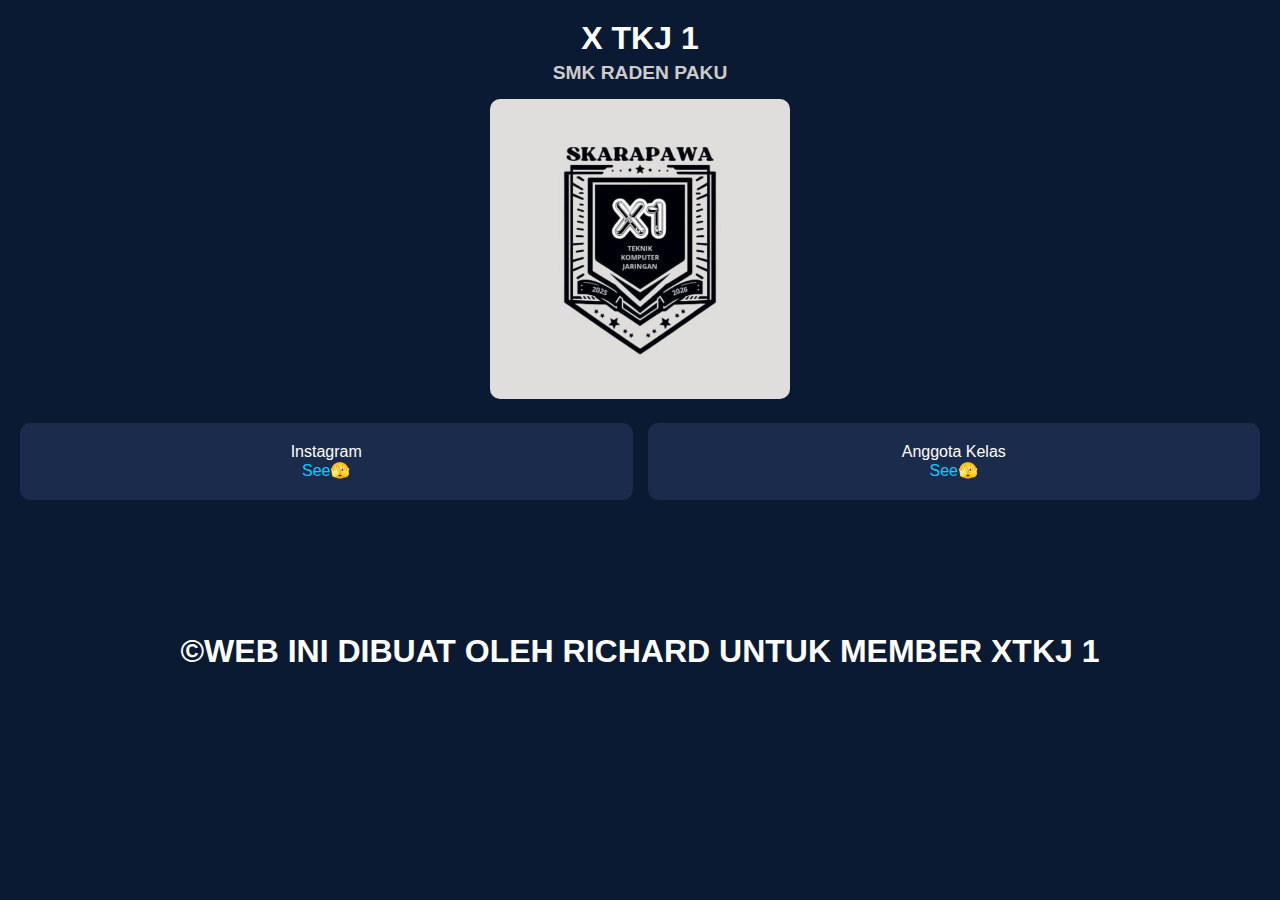
<file: index.html>
<!DOCTYPE html>
<html lang="id">
<head>
  <meta charset="UTF-8">
  <meta name="viewport" content="width=device-width, initial-scale=1.0">
  <title>Website Kelas</title>
  <link rel="stylesheet" href="style.css">
</head>
 <script>
document.addEventListener("DOMContentLoaded", () => {
  const body = document.body;
  const menuItems = document.querySelectorAll(".menu-item");

  // 🌟 Awal: sembunyikan isi dulu
  body.style.opacity = 0;
  menuItems.forEach(item => {
    item.style.opacity = 0;
    item.style.transform = "translateY(20px)";
  });

  // 🌈 Animasi saat halaman pertama kali muncul
  setTimeout(() => {
    body.style.transition = "opacity 1s ease";
    body.style.opacity = 1;

    menuItems.forEach((item, i) => {
      setTimeout(() => {
        item.style.transition = "opacity 0.6s ease, transform 0.6s ease";
        item.style.opacity = 1;
        item.style.transform = "translateY(0)";
      }, 300 * i);
    });
  }, 200);

  // 🎯 Efek klik: animasi dulu baru pindah halaman
  document.querySelectorAll("a").forEach(link => {
    link.addEventListener("click", e => {
      const href = link.getAttribute("href");
      if (href && !href.startsWith("#")) {
        e.preventDefault(); // tahan dulu biar bisa animasi
        body.style.transition = "opacity 0.5s ease";
        body.style.opacity = 0;
        setTimeout(() => {
          window.location.href = href; // baru pindah
        }, 400);
      }
    });
  });
});
</script>
<body>

  <!-- HEADER -->
  <header>
    <h1>X TKJ 1</h1>
    <h3>SMK RADEN PAKU</h3>
    <img src="logokelas.jpg" alt="Banner Kelas" class="banner">
  </header>

  <!-- MENU GRID -->
  <div class="menu-grid">
    <div class="menu-item">Instagram<br><a href="https://www.instagram.com/tkj_1archive?igsh=M2lrMGNqZXBhOGN4">See🫣</a></div>
    <div class="menu-item">Anggota Kelas<br><a href="anggota.html">See🫣</a></div>
    <div class="menu-item">TikTok<br><a href="https://www.tiktok.com/@xtkj_1skarapawa?_t=ZS-90PL2xrTVMz&_r=1">See🫣</a></div>
    <div class="menu-item">***<br><a href="#">xxx</a></div>
  </div>
  
  <div class="pembuat">
    <h1>©WEB INI DIBUAT OLEH RICHARD UNTUK MEMBER XTKJ 1</h1>
    
    
  </div>

  <!-- BOTTOM BAR -->
  <div class="bottom-bar">
    <div class="bottom-item">Gallery</div>
    <div class="bottom-item">Menu</div>
    <div class="bottom-item"><a href="jadwal.html">jadwal</a></div>
  </div>
  <script>
document.addEventListener("DOMContentLoaded", () => {
  const body = document.body;
  const header = document.querySelector("header");
  const menuItems = document.querySelectorAll(".menu-item");
  const footer = document.querySelector(".bottom-bar");

  // 🌟 SEMUA ELEMEN AWALNYA DISEMBUNYIKAN
  body.style.opacity = 0;
  header.style.opacity = 0;
  if (footer) footer.style.opacity = 0;

  menuItems.forEach(item => {
    item.style.opacity = 0;
    item.style.transform = "translateY(30px)";
  });

  // ✨ ANIMASI MASUK SAAT PERTAMA KALI MASUK
  setTimeout(() => {
    body.style.transition = "opacity 1s ease";
    body.style.opacity = 1;
  }, 100);

  // Header muncul lebih dulu
  setTimeout(() => {
    header.style.transition = "opacity 1s ease, transform 0.8s ease";
    header.style.opacity = 1;
    header.style.transform = "translateY(0)";
  }, 400);

  // Menu muncul satu-satu
  menuItems.forEach((item, i) => {
    setTimeout(() => {
      item.style.transition = "opacity 0.8s ease, transform 0.8s ease";
      item.style.opacity = 1;
      item.style.transform = "translateY(0)";
    }, 700 + i * 200);
  });

  // Footer muncul terakhir
  if (footer) {
    setTimeout(() => {
      footer.style.transition = "opacity 1s ease, transform 0.8s ease";
      footer.style.opacity = 1;
      footer.style.transform = "translateY(0)";
    }, 1500);
  }

  // 🖱️ ANIMASI KETIKA MENU DIKLIK
  menuItems.forEach(item => {
    item.addEventListener("click", e => {
      // cari link di dalam menu-item
      const link = item.querySelector("a");
      if (link && link.href) {
        e.preventDefault();

        // Efek bounce (mantul dikit)
        item.style.transition = "transform 0.2s ease";
        item.style.transform = "scale(0.9)";
        setTimeout(() => {
          item.style.transform = "scale(1.1)";
        }, 150);
        setTimeout(() => {
          item.style.transform = "scale(1)";
        }, 300);

        // Tunggu sedikit baru pindah halaman
        setTimeout(() => {
          window.location.href = link.href;
        }, 450);
      }
    });
  });
});
</script>

</body>
</html>
</file>
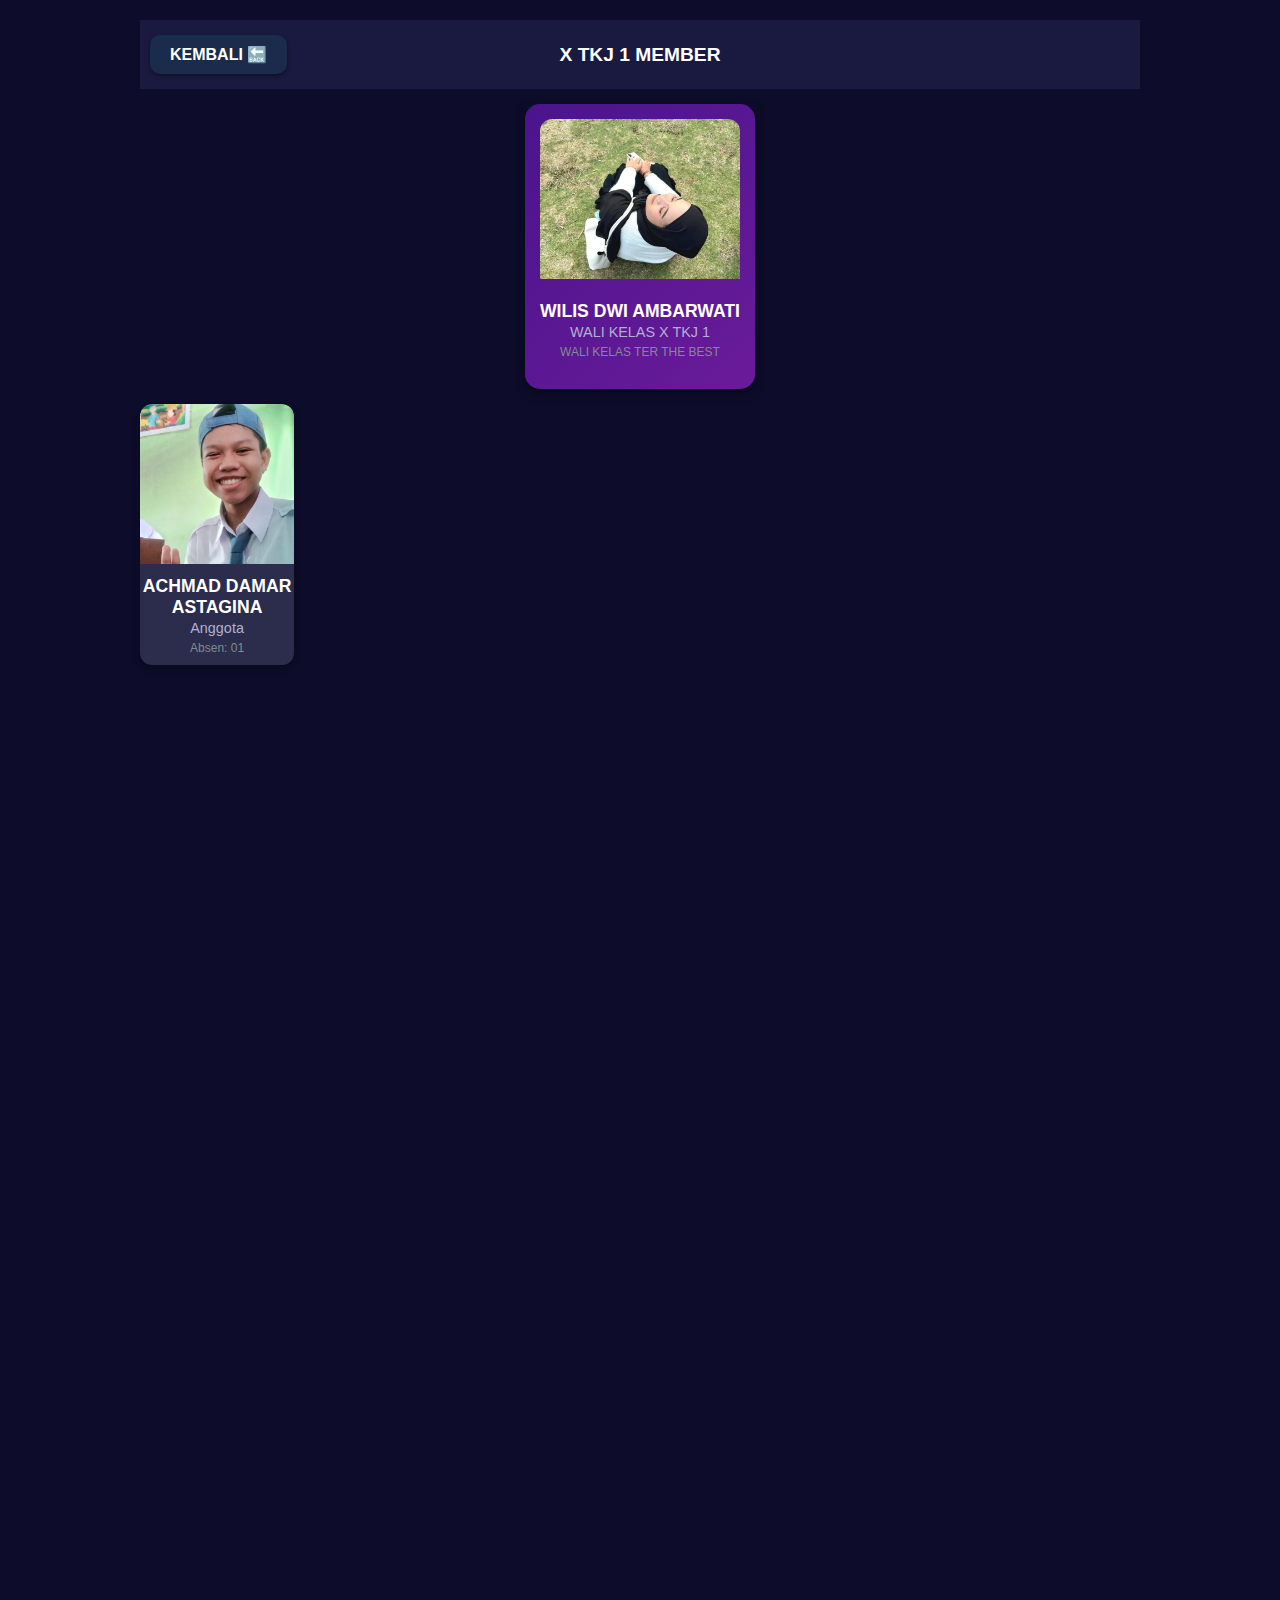
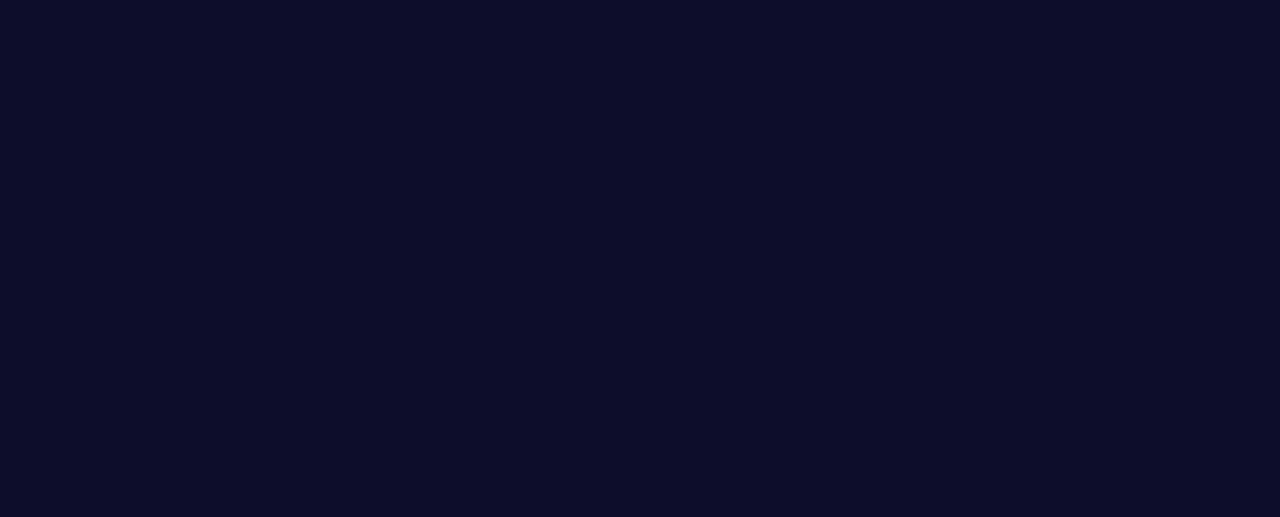
<file: anggota.html>
<!DOCTYPE html>
<html lang="id">
<head>
    <meta charset="UTF-8">
    <meta name="viewport" content="width=device-width, initial-scale=1.0">
    <title>Anggota X TKJ 1</title>
    <link rel="stylesheet" href="anggota.css">
</head>
 
<body>

    <header class="member-header">
        
        <a href="index.html" class="back-link">KEMBALI 🔙</a>
        
        <h1>X TKJ 1 MEMBER</h1>
        
    </header>

<div class="kartu-siswa kartu-walas">
    <img src="walas.jpg" alt="Foto Wali Kelas">
    <h4>WILIS DWI AMBARWATI</h4>
    <p>WALI KELAS X TKJ 1</p>
    <span class="absen">WALI KELAS TER THE BEST</span>
</div>

<div class="kartu-siswa">
    <img src="siswa_01.jpg" alt="Foto Siswa 1">
    <h4>ACHMAD DAMAR ASTAGINA</h4>
    <p>Anggota</p>
    <span class="absen">Absen: 01</span>
</div>

<div class="kartu-siswa">
    <img src="siswa_02.jpg" alt="Foto Siswa 2">
    <h4>ANNA AGUSTIN RAMADANY</h4>
    <p>An/ota </p>
    <span class="absen">Absen: 02</span>
</div>

<div class="kartu-siswa">
    <img src="siswa_03.jpg" alt="Foto Siswa 3">
    <h4>ANNAWIYAH</h4>
    <p>Anggota</p>
    <span class="absen">Absen: 03</span>
</div>
<div class="kartu-siswa">
    <img src="siswa_04.jpg" alt="Foto Siswa 4">
    <h4>ANGELIA PUTRI WIDYANINGRUM  </h4>
    <p>Anggota</p>
    <span class="absen">Absen: 04</span>
</div>
<div class="kartu-siswa">
    <img src="siswa_05.jpg" alt="Foto Siswa 5">
    <h4>ANGGUN LATIFA ELSI IRMANDIA</h4>
    <p>Anggota</p>
    <span class="absen">Absen: 05</span>
</div>
<div class="kartu-siswa">
    <img src="siswa_06.jpg" alt="Foto Siswa 6">
    <h4>ANIK MATUR ROFIFAH</h4>
    <p>Anggota</p>
    <span class="absen">Absen: 06</span>
</div>
<div class="kartu-siswa">
    <img src="siswa_07.jpg" alt="Foto Siswa 7">
    <h4>ARDIANSYAH IMAMUL WAHID </h4>
    <p>Anggota</p>
    <span class="absen">Absen: 07</span>
</div>
<div class="kartu-siswa">
    <img src="siswa_08.jpg" alt="Foto Siswa 8">
    <h4>ARSYA RERIA PRAMADHANI </h4>
    <p>Anggota</p>
    <span class="absen">Absen: 08</span>
</div>
<div class="kartu-siswa">
    <img src="siswa_09.jpg" alt="Foto Siswa 9">
    <h4>CANTIKA ANGELINA PUTRI LESTARI</h4>
    <p>Anggota</p>
    <span class="absen">Absen: 09</span>
</div>
<div class="kartu-siswa">
    <img src="siswa_10.jpg" alt="Foto Siswa 10">
    <h4>CLARIFTA SEPTI WULAN RAMADHANI</h4>
    <p>Anggota</p>
    <span class="absen">Absen: 10</span>
</div>
<div class="kartu-siswa">
    <img src="siswa_11.jpg" alt="Foto Siswa 11">
    <h4>DILA AYU AGUSTIN</h4>
    <p>Sekretaris</p>
    <span class="absen">Absen: 11</span>
</div>
<div class="kartu-siswa">
    <img src="siswa_12.jpg" alt="Foto Siswa 12">
    <h4>DIMAS PRASTYO</h4>
    <p>Anggota </p>
    <span class="absen">Absen: 12</span>
</div>
<div class="kartu-siswa">
    <img src="siswa_13.jpg" alt="Foto Siswa 13">
    <h4>DINI APRILIA NUR AINI</h4>
    <p>Anggota</p>
    <span class="absen">Absen: 13</span>
</div>
<div class="kartu-siswa">
    <img src="siswa_14.jpg" alt="Foto Siswa 14">
    <h4>DWI ROSSA AZZAHRA</h4>
    <p>Anggota</p>
    <span class="absen">Absen: 14</span>
</div>
<div class="kartu-siswa">
    <img src="siswa_15.jpg" alt="Foto Siswa 15">
    <h4>EMI TRISNANINGSIH</h4>
    <p>Anggota</p>
    <span class="absen">Absen: 15</span>
</div>
<div class="kartu-siswa">
    <img src="siswa_16.jpg" alt="Foto Siswa 16">
    <h4>ERIKA NURDIANA</h4>
    <p>Anggota</p>
    <span class="absen">Absen: 16</span>
</div>
<div class="kartu-siswa">
    <img src="siswa_17.jpg" alt="Foto Siswa 17">
    <h4>EVA ARIN DIA</h4>
    <p>Anggota</p>
    <span class="absen">Absen: 17</span>
</div>
<div class="kartu-siswa">
    <img src="siswa_18.jpg" alt="Foto Siswa 18">
    <h4>FARIDA RAHMAWATI</h4>
    <p>Anggota</p>
    <span class="absen">Absen: 18</span>
</div>
<div class="kartu-siswa">
    <img src="siswa_19.jpg" alt="Foto Siswa 19">
    <h4>FERENNITA ODELIA KUSUMA</h4>
    <p>Anggota</p>
    <span class="absen">Absen: 19</span>
</div>
<div class="kartu-siswa">
    <img src="siswa_20.jpg" alt="Foto Siswa 20">
    <h4>FILDA APRIL RIAH</h4>
    <p>Bendahara</p>
    <span class="absen">Absen: 20</span>
</div>
<div class="kartu-siswa">
    <img src="siswa_21.jpg" alt="Foto Siswa 21">
    <h4>HESA MAHMUDI</h4>
    <p>Anggota</p>
    <span class="absen">Absen: 21</span>
</div>
<div class="kartu-siswa">
    <img src="siswa_22.jpg" alt="Foto Siswa 22">
    <h4>IHZA NAUFA JENDRA</h4>
    <p>Wakil ketua kelas </p>
    <span class="absen">Absen: 22</span>
</div>
<div class="kartu-siswa">
    <img src="siswa_23.jpg" alt="Foto Siswa 23">
    <h4>INES LINTANG CAHYANI</h4>
    <p>Anggota</p>
    <span class="absen">Absen: 23</span>
</div>
<div class="kartu-siswa">
    <img src="siswa_24.jpg" alt="Foto Siswa 24">
    <h4>IRFANA NUR SABRINA</h4>
    <p>Anggota</p>
    <span class="absen">Absen: 24</span>
</div>
<div class="kartu-siswa">
    <img src="siswa_25.jpg" alt="Foto Siswa 25">
    <h4>LAILATUL FATMATUS SANIYAH</h4>
    <p>Anggota</p>
    <span class="absen">Absen: 25</span>
</div>
<div class="kartu-siswa">
    <img src="siswa_26.jpg" alt="Foto Siswa 26">
    <h4>LAURA PUSPITA SARI</h4>
    <p>Anggota</p>
    <span class="absen">Absen: 26</span>
</div>
<div class="kartu-siswa">
    <img src="siswa_27.jpg" alt="Foto Siswa 27">
    <h4>LIONEL ZIO OCTAVIAN</h4>
    <p>Bendahara</p>
    <span class="absen">Absen: 27</span>
</div>
<div class="kartu-siswa">
    <img src="siswa_28.jpg" alt="Foto Siswa 28">
    <h4>LISA PARA NITA</h4>
    <p>Anggota</p>
    <span class="absen">Absen: 28</span>
</div>
<div class="kartu-siswa">
    <img src="siswa_29.jpg" alt="Foto Siswa 29">
    <h4>LISANA LATHIFAH</h4>
    <p>Ketua kelas</p>
    <span class="absen">Absen: 29</span>
</div>
<div class="kartu-siswa">
    <img src="siswa_30.jpg" alt="Foto Siswa 30">
    <h4>NAJWA ZAHROTUL AINI</h4>
    <p>Anggota</p>
    <span class="absen">Absen: 30</span>
</div>
<div class="kartu-siswa">
    <img src="siswa_31.jpg" alt="Foto Siswa 31">
    <h4>RARA HAMIDAH</h4>
    <p>Sekretaris</p>
    <span class="absen">Absen: 31</span>
</div>
<div class="kartu-siswa">
    <img src="siswa_32.jpg" alt="Foto Siswa 32">
    <h4>RENI ANGGRAENI</h4>
    <p>Anggota</p>
    <span class="absen">Absen: 32</span>
</div>
<div class="kartu-siswa">
    <img src="siswa_33.jpg" alt="Foto Siswa 33">
    <h4>SITI HESTHY MULYANI</h4>
    <p>Anggota</p>
    <span class="absen">Absen: 33</span>
</div>

 <script>
document.addEventListener("DOMContentLoaded", () => {
  const body = document.body;
  const header = document.querySelector("header");
  const menuItems = document.querySelectorAll(".menu-item");
  const footer = document.querySelector(".bottom-bar");
  const kartu = document.querySelectorAll(".kartu-siswa");

  /* 🌟 SEMUA ELEMEN AWALNYA DISEMBUNYIKAN */
  body.style.opacity = 0;
  if (header) header.style.opacity = 0;
  if (footer) footer.style.opacity = 0;
  kartu.forEach(k => {
    k.style.opacity = 0;
    k.style.transform = "translateY(30px)";
  });

  /* ✨ ANIMASI MASUK SAAT HALAMAN DIBUKA */
  setTimeout(() => {
    body.style.transition = "opacity 1s ease";
    body.style.opacity = 1;
  }, 100);

  if (header) {
    setTimeout(() => {
      header.style.transition = "opacity 1s ease, transform 0.8s ease";
      header.style.opacity = 1;
      header.style.transform = "translateY(0)";
    }, 400);
  }

  /* 🎴 ANIMASI MUNCUL KARTU BERURUT */
  kartu.forEach((k, i) => {
    setTimeout(() => {
      k.style.transition = "opacity 0.8s ease, transform 0.8s ease";
      k.style.opacity = 1;
      k.style.transform = "translateY(0)";
    }, 600 + i * 100);
  });

  if (footer) {
    setTimeout(() => {
      footer.style.transition = "opacity 1s ease, transform 0.8s ease";
      footer.style.opacity = 1;
      footer.style.transform = "translateY(0)";
    }, 1500);
  }

  /* 🖱️ EFEK KETIKA KLIK MENU */
  menuItems.forEach(item => {
    item.addEventListener("click", e => {
      const link = item.querySelector("a");
      if (link && link.href) {
        e.preventDefault();

        // Efek bounce (mantul dikit)
        item.style.transition = "transform 0.25s ease";
        item.style.transform = "scale(0.9)";
        setTimeout(() => (item.style.transform = "scale(1.1)"), 150);
        setTimeout(() => (item.style.transform = "scale(1)"), 300);

        setTimeout(() => (window.location.href = link.href), 450);
      }
    });
  });

  /* 🔽 ANIMASI SAAT SCROLL (fade + naik dikit) */
  window.addEventListener("scroll", () => {
    const elemen = document.querySelectorAll(".kartu-siswa");
    elemen.forEach(el => {
      const posisi = el.getBoundingClientRect().top;
      const tinggiLayar = window.innerHeight;

      if (posisi < tinggiLayar - 100) {
        el.style.opacity = "1";
        el.style.transform = "translateY(0)";
        el.style.transition = "all 0.6s ease-out";
      } else {
        el.style.opacity = "0";
        el.style.transform = "translateY(40px)";
      }
    });
  });
});
</script>
 <script>
// Efek klik untuk tombol "KEMBALI 🔙"
const backLink = document.querySelector('.back-link');
if (backLink) {
  backLink.addEventListener('click', () => {
    backLink.style.animation = 'clickBounce 0.4s ease';
    setTimeout(() => backLink.style.animation = '', 400);
  });
}

// Tambahkan CSS animasi kalau belum ada
const style = document.createElement('style');
style.textContent = `
@keyframes clickBounce {
  0%   { transform: scale(1); box-shadow: 0 0 0px #00b3ff; }
  50%  { transform: scale(0.9); box-shadow: 0 0 15px #00b3ff; background-color: #00b3ff; color: white; }
  100% { transform: scale(1); box-shadow: 0 0 0px #00b3ff; background-color: inherit; color: inherit; }
}

.back-link {
  display: inline-block;
  padding: 10px 20px;
  border-radius: 10px;
  background: #1a2b4c;
  color: white;
  font-weight: bold;
  text-decoration: none;
  font-size: 16px;
  transition: all 0.3s ease;
}

.back-link:hover {
  background: #00b3ff;
  box-shadow: 0 0 10px #00b3ff;
}
`;
document.head.appendChild(style);
</script>



</body>
</html>
</file>
<file: style.css>
body {
  margin: 0;
  font-family: Arial, sans-serif;
  background-color: #0b1a33;
  color: white;
  text-align: center;
}

/* Header */
header h1 { margin: 20px 0 5px 0; font-size: 2em; }
header h3 { margin: 0 0 15px 0; font-size: 1.2em; color: #ccc; }
header .banner { width: 70%; max-width: 300px; border-radius: 10px; }

/* Menu grid */
.menu-grid {
  display: grid;
  grid-template-columns: repeat(2, 1fr);
  gap: 15px;
  padding: 20px;
}

.menu-item {
  background-color: #1a2b4c;
  padding: 20px;
  border-radius: 10px;
  text-align: center;
}

.menu-item a {
  color: #00d1ff;
  text-decoration: none;
}

/* Bottom bar */
.bottom-bar {
  display: flex;
  justify-content: space-around;
  background-color: #0a1b2c;
  padding: 10px 0;
  position: fixed;
  bottom: 0;
  width: 100%;
}

.bottom-item {
  color: #ccc;
}

 /* Container grid untuk semua kartu */
.container-kartu {
    display: grid;
    grid-template-columns: repeat(4, 1fr); /* 4 kolom tetap */
    gap: 15px;
    padding: 20px;
    justify-items: center;
}
</file>
<file: anggota.css>
/* --- GLOBAL STYLING --- */
body {
    background-color: #0d0d2b; 
    font-family: Arial, sans-serif;
    margin: 0;
    padding: 0;
    color: white;
    
    /* MENGGUNAKAN CSS GRID PADA BODY */
    display: grid;
    /* Kita buat layout di body satu kolom default untuk walas/header. 
       Ini akan diganti dengan 2 kolom di media query bawah. */
    grid-template-columns: 1fr; 
    
    /* Menambahkan jarak keseluruhan di body */
    gap: 15px; 
    padding: 20px;
}

/* --- KARTU WALAS (Tetap Full Lebar di Baris Atas) --- */
.kartu-walas {
    /* Gunakan grid-column: 1 / -1; agar elemen ini selalu mengambil 
       seluruh lebar (span semua kolom) */
    grid-column: 1 / -1; 
    
    /* Styling card walas lainnya */
    max-width: 400px;
    justify-self: center; /* Tengah-kan card walas */
    padding: 15px;
    background: linear-gradient(135deg, #4a148c, #6a1b9a);
    border-radius: 15px;
    text-align: center;
    box-shadow: 0 4px 10px rgba(0, 0, 0, 0.5);
    /* ... styling anak elemen walas lainnya ... */
}
.kartu-walas img {
    width: 170px;
    height: 150px;
    border-radius: 10%;
    object-fit: cover;
    margin-bottom: 10px;
}
.kartu-walas h4, .kartu-walas p, .kartu-walas .absen {
    margin: 5px 0;
}


/* --- KARTU SISWA (Diatur Otomatis oleh Grid Body) --- */
.kartu-siswa:not(.kartu-walas) {
    /* Properti ini akan diatur oleh Grid di body. 
       Kita hanya perlu styling visualnya di sini. */
    
    background-color: #2c2c4d; 
    border-radius: 12px;
    text-align: center;
    color: white; 
    overflow: hidden; 
    box-shadow: 0 4px 6px rgba(0, 0, 0, 0.3);
    transition: transform 0.2s;
}

.kartu-siswa img {
    width: 100%;
    height: 160px; 
    object-fit: cover; 
    border-radius: 12px 12px 0 0; 
}
.kartu-siswa h4 { margin: 8px 0 2px 0; font-size: 1.1em; }
.kartu-siswa p { margin: 0; font-size: 0.9em; color: #b0b0d0; }
.kartu-siswa .absen { display: block; font-size: 0.75em; color: #7f8c8d; margin-top: 5px; padding-bottom: 10px; }


/* --- MEDIA QUERY: MENERAPKAN 2 KOLOM GRID --- */
@media (min-width: 320px) {
    body {
        /* Ini adalah bagian kunci: mengubah layout body menjadi 2 kolom. */
        /* minmax(150px, 1fr) memastikan 2 kolom muncul di layar mobile */
        grid-template-columns: repeat(auto-fit, minmax(150px, 1fr));
        
        /* Batasi lebar body di layar besar agar kartu tidak terlalu lebar */
        max-width: 1000px;
        margin: 0 auto;
        padding: 20px;
    }
    
    /* Header juga harus mengambil semua lebar */
    .member-header {
        grid-column: 1 / -1; 
        max-width: none; /* Hapus max-width dari body agar header tetap full width */
    }
}
/* --- HEADER STYLING DENGAN PENJALARAN JUDUL YANG BENAR --- */
.member-header {
    background-color: #1a1a40; 
    padding: 15px 10px;
    position: sticky; 
    top: 0;
    z-index: 10;
    display: flex;
    /* Kita gunakan center untuk menengahkan konten utama */
    justify-content: space-between; 
    align-items: center;
    grid-column: 1 / -1; 
}

/* Tombol Kembali (sudah diperbaiki) */
.back-link {
    /* Agar tombol menempati ruang minimum di kiri */
    flex-shrink: 0;
    /* ... styling tombol lainnya (warna, padding, dll.) ... */
    color: white; 
    text-decoration: none; 
    font-size: 0.9em;
    padding: 8px 12px; 
    border-radius: 6px; 
    background-color: #673ab7; 
    box-shadow: 0 2px 4px rgba(0, 0, 0, 0.4); 
    align-self: center;
    transition: background-color 0.2s;
}

/* --- PERBAIKAN FINAL UNTUK HEADER & JUDUL (anggota.css) --- */
.member-header {
    background-color: #1a1a40; 
    padding: 15px 10px;
    position: sticky; 
    top: 0;
    z-index: 10;
    
    /* PENTING: Menggunakan Flexbox */
    display: flex;
    align-items: center;
    
    /* Gunakan grid-column: 1 / -1 agar header mengambil seluruh lebar grid body */
    grid-column: 1 / -1; 
}

/* Tombol Kembali (Pastikan posisinya sudah benar di kiri) */
.back-link {
    /* Tetapkan posisi tombol di paling kiri dan jangan biarkan dia menyusut */
    margin-right: auto; /* Mendorong semua elemen lain ke kanan/tengah */
    flex-shrink: 0;
    
    /* Tambahkan margin kanan agar ada jarak dengan judul */
    margin-right: 20px; 
    
    /* ... styling tombol lainnya ... */
    color: white; 
    text-decoration: none; 
    font-size: 0.9em;
    padding: 8px 12px; 
    border-radius: 6px; 
    background-color: #673ab7; 
    box-shadow: 0 2px 4px rgba(0, 0, 0, 0.4); 
    align-self: center;
}

/* Judul (Fokus untuk penengahan absolut) */
.member-header h1 {
    /* PENTING: Memastikan judul selalu berada di tengah horizontal container */
    position: absolute;
    left: 50%;
    transform: translateX(-50%);
    
    /* Pastikan judul tidak terpotong saat di layar kecil */
    white-space: nowrap; 
    
    /* Styling standar */
    margin: 0; 
    font-size: 1.2em;
}
</file>
